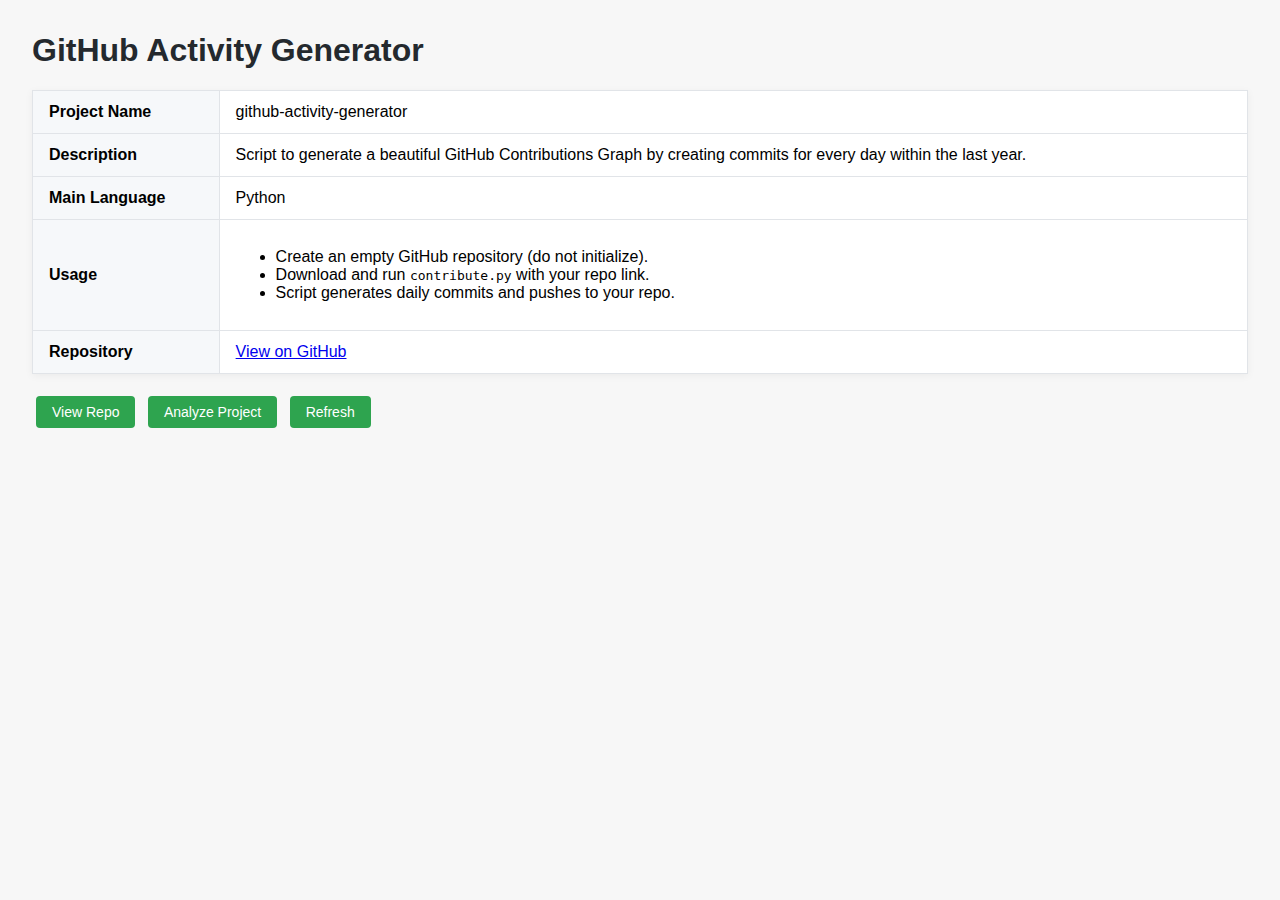
<file: index.html>
<!DOCTYPE html>
<html lang="en">
<head>
  <meta charset="UTF-8">
  <title>GitHub Activity Generator - Project Overview</title>
  <style>
    body {
      font-family: Arial, sans-serif;
      margin: 32px;
      background: #f7f7f7;
    }
    h1 {
      color: #24292e;
    }
    table {
      border-collapse: collapse;
      width: 100%;
      background: #fff;
      box-shadow: 0 2px 8px rgba(0,0,0,0.05);
    }
    th, td {
      border: 1px solid #e1e4e8;
      padding: 12px 16px;
      text-align: left;
    }
    th {
      background: #f6f8fa;
    }
    .btn {
      padding: 8px 16px;
      margin: 6px 4px;
      border: none;
      border-radius: 4px;
      background: #2ea44f;
      color: #fff;
      cursor: pointer;
      font-size: 14px;
      transition: background 0.2s;
    }
    .btn:hover {
      background: #22863a;
    }
    #analysis {
      margin-top: 24px;
      padding: 16px;
      background: #fff;
      border: 1px solid #e1e4e8;
      border-radius: 4px;
      box-shadow: 0 2px 8px rgba(0,0,0,0.03);
    }
  </style>
</head>
<body>
  <h1>GitHub Activity Generator</h1>
  <table>
    <tr>
      <th>Project Name</th>
      <td>github-activity-generator</td>
    </tr>
    <tr>
      <th>Description</th>
      <td>Script to generate a beautiful GitHub Contributions Graph by creating commits for every day within the last year.</td>
    </tr>
    <tr>
      <th>Main Language</th>
      <td>Python</td>
    </tr>
    <tr>
      <th>Usage</th>
      <td>
        <ul>
          <li>Create an empty GitHub repository (do not initialize).</li>
          <li>Download and run <code>contribute.py</code> with your repo link.</li>
          <li>Script generates daily commits and pushes to your repo.</li>
        </ul>
      </td>
    </tr>
    <tr>
      <th>Repository</th>
      <td>
        <a href="https://github.com/rishabhuserAKGEC/" target="_blank">View on GitHub</a>
      </td>
    </tr>
  </table>

  <div style="margin-top:16px;">
    <button class="btn" onclick="window.open('https://github.com/rishabhuserAKGEC/', '_blank')">View Repo</button>
    <button class="btn" onclick="showAnalysis()">Analyze Project</button>
    <button class="btn" onclick="location.reload()">Refresh</button>
  </div>

  <div id="analysis" style="display:none;"></div>

  <script>
    function showAnalysis() {
      const analysis = `
        <strong>Project Analysis:</strong><br>
        <ul>
          <li><b>Purpose:</b> This project automates the creation of git commits to populate your GitHub contribution graph, making it appear more active over the past year.</li>
          <li><b>How it works:</b> The script initializes a git repo, creates a file, and generates 0-20 commits per day for the last year, then pushes these to a remote repository.</li>
          <li><b>Intended Use:</b> Educational and demonstration purposes, showing how GitHub contribution graphs work. Not recommended for misrepresenting actual coding activity.</li>
          <li><b>Customization:</b> Users can adjust commit frequency and date ranges by modifying the script.</li>
        </ul>
        <em>Note: This project is for educational use and should be used responsibly, as artificially inflating activity may be against GitHub's terms of service.</em>
      `;
      document.getElementById('analysis').innerHTML = analysis;
      document.getElementById('analysis').style.display = 'block';
    }
  </script>
</body>
</html>
</file>
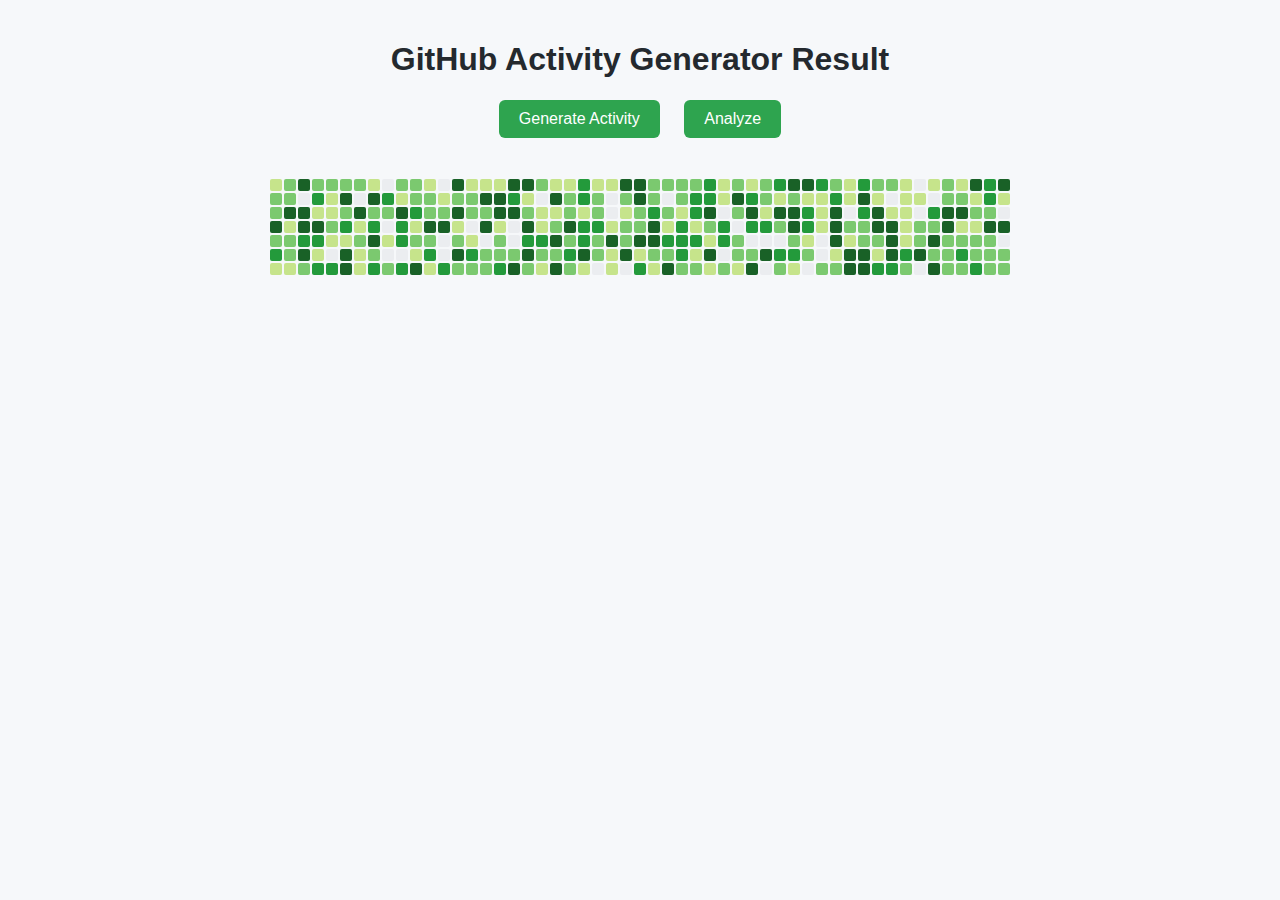
<file: index2.html>
<!DOCTYPE html>
<html lang="en">
<head>
  <meta charset="UTF-8">
  <title>GitHub Activity Generator Demo</title>
  <link rel="stylesheet" href="style.css">
</head>
<body>
  <h1>GitHub Activity Generator Result</h1>
  <div class="controls">
    <button id="generateBtn">Generate Activity</button>
    <button id="analyzeBtn">Analyze</button>
  </div>
  <div id="graphContainer"></div>
  <div id="analysis"></div>
  <script src="script.js"></script>
</body>
</html>
</file>
<file: style.css>
body {
    font-family: Arial, sans-serif;
    background: #f6f8fa;
    text-align: center;
    margin: 0;
    padding: 20px;
  }
  
  h1 {
    color: #24292e;
  }
  
  .controls {
    margin-bottom: 20px;
  }
  
  button {
    background: #2ea44f;
    color: #fff;
    border: none;
    padding: 10px 20px;
    margin: 0 10px;
    border-radius: 6px;
    cursor: pointer;
    font-size: 16px;
  }
  
  button:hover {
    background: #22863a;
  }
  
  #graphContainer {
    display: inline-block;
    margin-top: 20px;
  }
  
  .contribution-row {
    display: flex;
    justify-content: center;
  }
  
  .contribution-cell {
    width: 12px;
    height: 12px;
    margin: 1px;
    border-radius: 2px;
    background: #ebedf0;
    transition: background 0.2s;
  }
  
  .level-1 { background: #c6e48b; }
  .level-2 { background: #7bc96f; }
  .level-3 { background: #239a3b; }
  .level-4 { background: #196127; }
</file>
